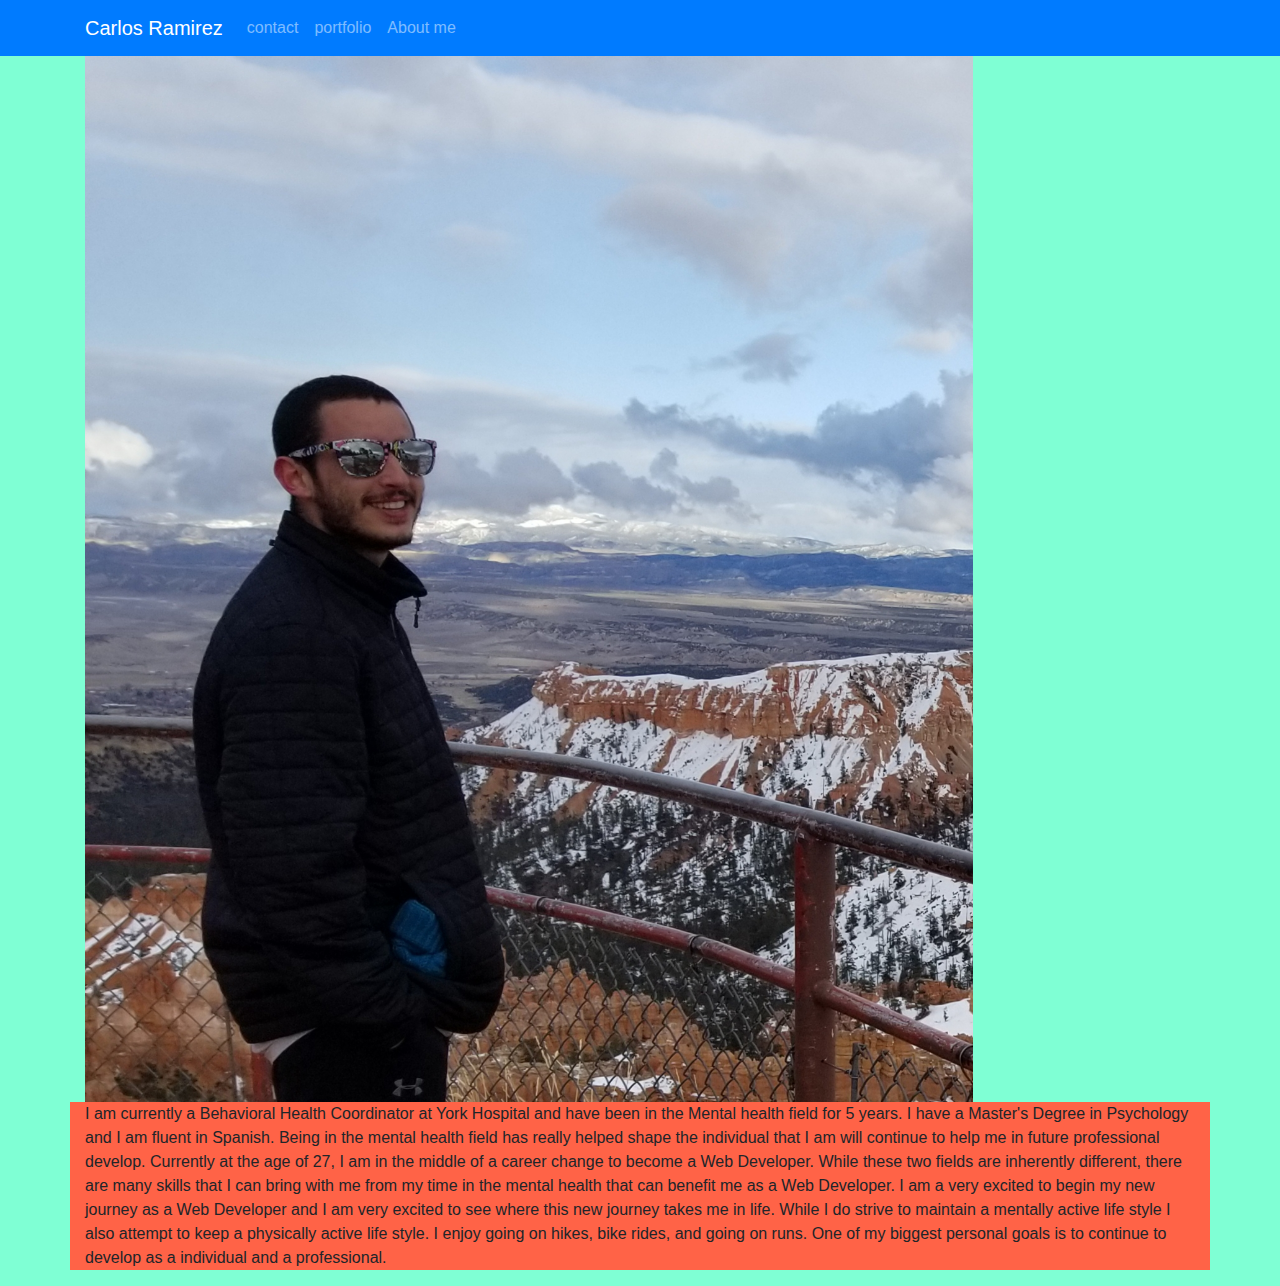
<file: index.html>
<!DOCTYPE html>
<html lang="en">

<head>
    <meta charset="UTF-8">
    <meta name="viewport" content="width=device-width, initial-scale=1.0">
    <link rel="stylesheet" href="https://stackpath.bootstrapcdn.com/bootstrap/4.5.2/css/bootstrap.min.css"
        integrity="sha384-JcKb8q3iqJ61gNV9KGb8thSsNjpSL0n8PARn9HuZOnIxN0hoP+VmmDGMN5t9UJ0Z" crossorigin="anonymous">
    <script src="https://code.jquery.com/jquery-3.5.1.slim.min.js"
        integrity="sha384-DfXdz2htPH0lsSSs5nCTpuj/zy4C+OGpamoFVy38MVBnE+IbbVYUew+OrCXaRkfj"
        crossorigin="anonymous"></script>
    <script src="https://cdn.jsdelivr.net/npm/popper.js@1.16.1/dist/umd/popper.min.js"
        integrity="sha384-9/reFTGAW83EW2RDu2S0VKaIzap3H66lZH81PoYlFhbGU+6BZp6G7niu735Sk7lN"
        crossorigin="anonymous"></script>
    <script src="https://stackpath.bootstrapcdn.com/bootstrap/4.5.2/js/bootstrap.min.js"
        integrity="sha384-B4gt1jrGC7Jh4AgTPSdUtOBvfO8shuf57BaghqFfPlYxofvL8/KUEfYiJOMMV+rV"
        crossorigin="anonymous"></script>
    <link rel="stylesheet" href="index.css" type="text/css">
    <title>About Me</title>
</head>

<body>

    <nav class="navbar navbar-expand-lg navbar-dark bg-primary">
        <section class="container-sm">
            <a class="navbar-brand" href="index.html" style=>Carlos Ramirez</a>
            <button class="navbar-toggler" type="button" data-toggle="collapse" data-target="#navbarNav"
                aria-controls="navbarNav" aria-expanded="false" aria-label="Toggle navigation">
                <span class="navbar-toggler-icon"></span>
            </button>
            <section class="collapse navbar-collapse" id="navbarNav">


                <ul id="navItem" class="navbar-nav" class="nav justify-content-end">

                    <li class="nav-item">

                        <a class="nav-link" href="contact.html">contact <span class="sr-only">(current)</span></a>
                    </li>
                    <li class="nav-item">
                        <a class="nav-link" href="portfolio.html">portfolio </a>
                    </li>
                    <li class="nav-item">
                        <a class="nav-link" href="index.html">About me </a>
                    </li>
                </ul>

            </section>
        </section>
    </nav>
    <section class="container-sm">
        <img src="20200903_093748.jpg" class="img-fluid" alt="Responsive image" width="80%" height="80%">
    </section>
    <article class="container-sm" style=background-color:tomato;>
        <p>I am currently a Behavioral Health Coordinator at York Hospital and have been in the Mental health field for
            5 years. I have a Master's Degree in Psychology and I am fluent in Spanish. Being in the mental health field
            has really helped shape the individual that I am will continue to help me in future professional develop.
            Currently at the age of 27, I am in the middle of a career change to become a Web Developer. While these two
            fields are inherently different, there are many skills that I can bring with me from my time in the mental
            health that can benefit me as a Web Developer. I am a very excited to begin my new journey as a Web
            Developer and I am very excited to see where this new journey takes me in life. While I do strive to
            maintain a mentally active life style I also attempt to keep a physically active life style. I enjoy going
            on hikes, bike rides, and going on runs. One of my biggest personal goals is to continue to develop as a
            individual and a professional.</p>
    </article>

</body>

</html>
</file>
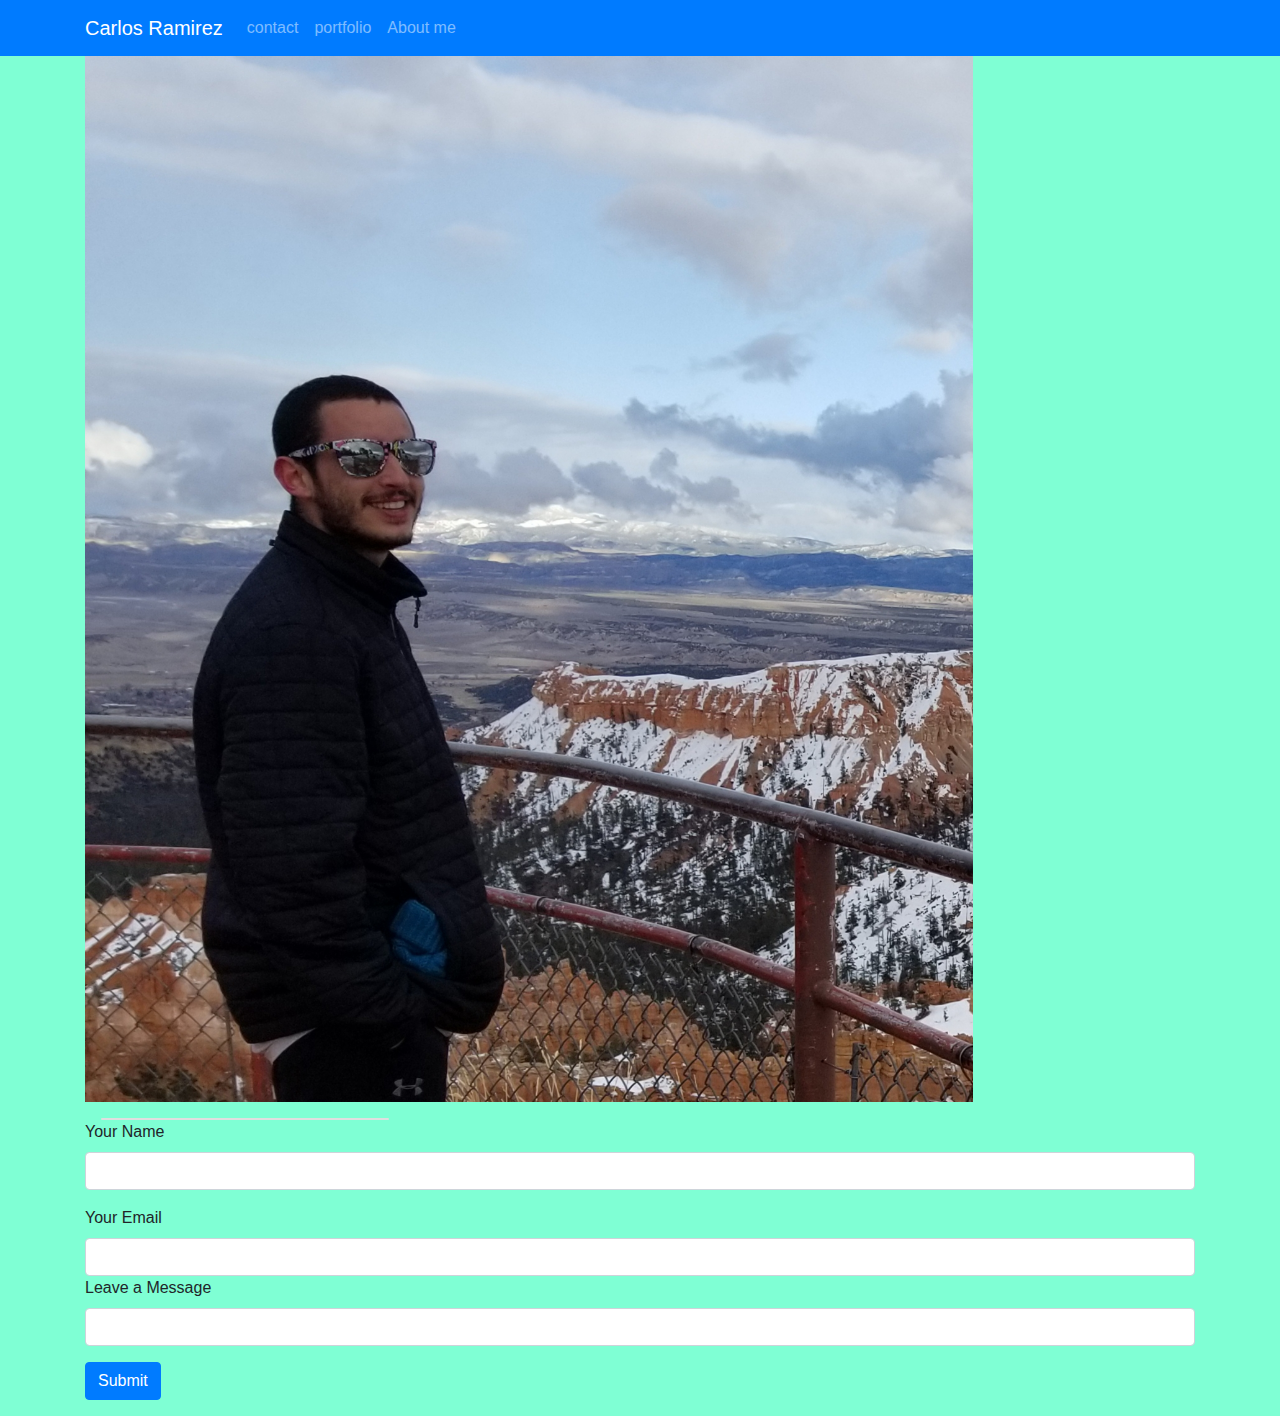
<file: contact.html>
<!DOCTYPE html>
<html lang="en">

<head>
    <meta charset="UTF-8">
    <meta name="viewport" content="width=device-width, initial-scale=1.0">
    <link rel="stylesheet" href="https://stackpath.bootstrapcdn.com/bootstrap/4.5.2/css/bootstrap.min.css"
        integrity="sha384-JcKb8q3iqJ61gNV9KGb8thSsNjpSL0n8PARn9HuZOnIxN0hoP+VmmDGMN5t9UJ0Z" crossorigin="anonymous">
    <script src="https://code.jquery.com/jquery-3.5.1.slim.min.js"
        integrity="sha384-DfXdz2htPH0lsSSs5nCTpuj/zy4C+OGpamoFVy38MVBnE+IbbVYUew+OrCXaRkfj"
        crossorigin="anonymous"></script>
    <script src="https://cdn.jsdelivr.net/npm/popper.js@1.16.1/dist/umd/popper.min.js"
        integrity="sha384-9/reFTGAW83EW2RDu2S0VKaIzap3H66lZH81PoYlFhbGU+6BZp6G7niu735Sk7lN"
        crossorigin="anonymous"></script>
    <script src="https://stackpath.bootstrapcdn.com/bootstrap/4.5.2/js/bootstrap.min.js"
        integrity="sha384-B4gt1jrGC7Jh4AgTPSdUtOBvfO8shuf57BaghqFfPlYxofvL8/KUEfYiJOMMV+rV"
        crossorigin="anonymous"></script>
    <link rel="stylesheet" href="index.css" type="text/css">
    <title>Contact</title>
</head>

<body>
    <nav class="navbar navbar-expand-lg navbar-dark bg-primary">

        <section class="container-sm">
            <a class="navbar-brand" href="index.html">Carlos Ramirez</a>
            <button class="navbar-toggler" type="button" data-toggle="collapse" data-target="#navbarNav"
                aria-controls="navbarNav" aria-expanded="false" aria-label="Toggle navigation">
                <span class="navbar-toggler-icon"></span>
            </button>
            <section class="collapse navbar-collapse" id="navbarNav">


                <ul id="navItem" class="navbar-nav" class="nav justify-content-end">

                    <li class="nav-item">

                        <a class="nav-link" href="contact.html">contact <span class="sr-only">(current)</span></a>
                    </li>
                    <li class="nav-item">
                        <a class="nav-link" href="portfolio.html">portfolio </a>
                    </li>
                    <li class="nav-item">
                        <a class="nav-link" href="index.html">About me </a>
                    </li>
                </ul>
            </section>
        </section>
    </nav>

    <section class="container-sm">
        <img src="20200903_093748.jpg" class="img-fluid" alt="Responsive image" width="80%" height="80%">
    </section>
    <form class="container-sm">
        <section class="card mt-3 ml-3" style="width: 18rem;"></section>
        <section class="form-group">
            <label for="name">Your Name</label>
            <input type="name" class="form-control" id="name">
        </section>
        <section class="form-group">
            <label for="yourEmail">Your Email </label>
            <input type="email" class="form-control" id="yourEmail" aria-describedby="emailHelp">


            <section class="form-group">
                <label for="Message">Leave a Message</label>
                <input type="message" class="form-control" id="exampleInputPassword1">
            </section>
            <button type="submit" class="btn btn-primary">Submit</button>
    </form>
</body>

</html>
</file>
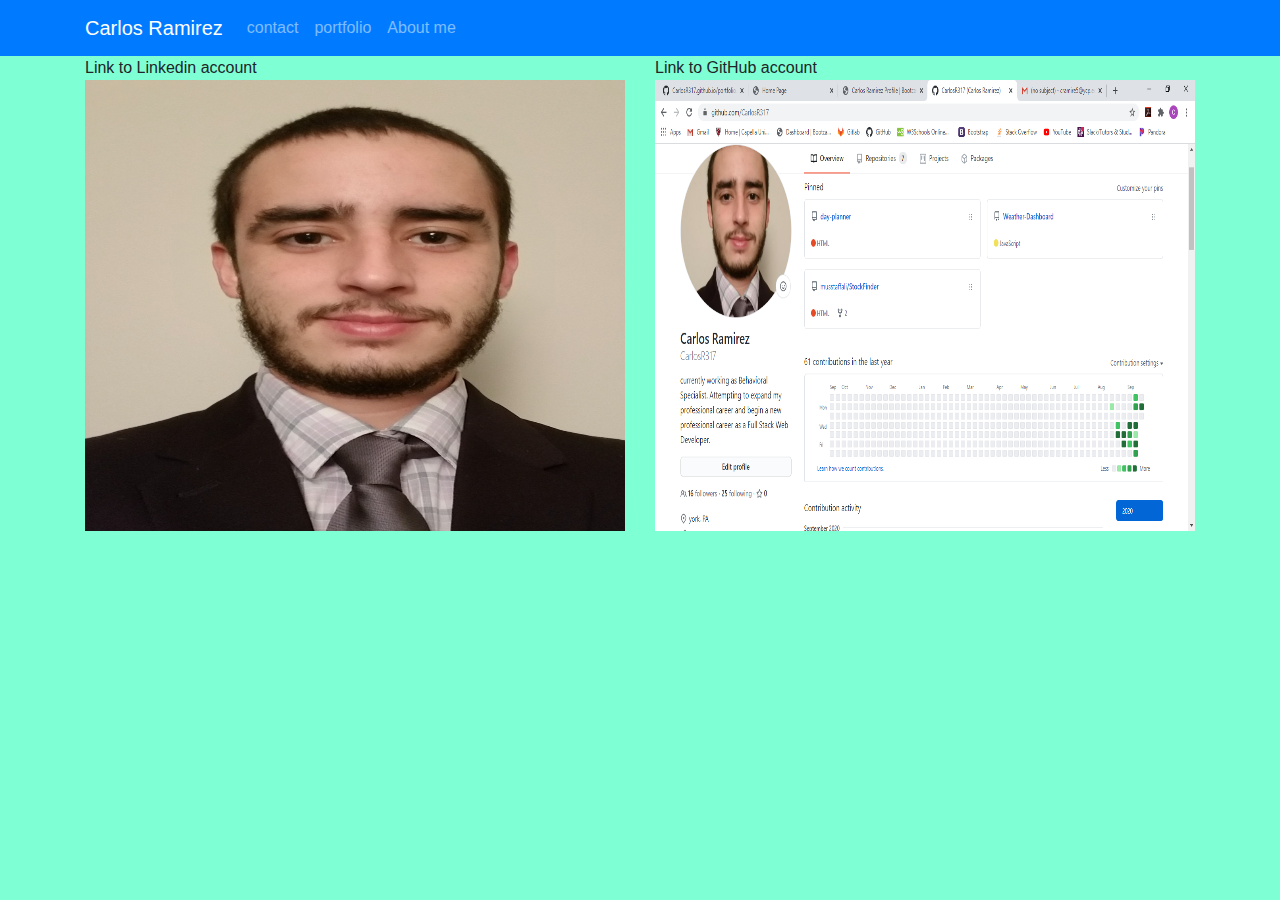
<file: portfolio.html>
<!DOCTYPE html>
<html lang="en">

<head>
    <meta charset="UTF-8">
    <meta name="viewport" content="width=device-width, initial-scale=1.0">
    <link rel="stylesheet" href="https://stackpath.bootstrapcdn.com/bootstrap/4.5.2/css/bootstrap.min.css"
        integrity="sha384-JcKb8q3iqJ61gNV9KGb8thSsNjpSL0n8PARn9HuZOnIxN0hoP+VmmDGMN5t9UJ0Z" crossorigin="anonymous">
    <script src="https://code.jquery.com/jquery-3.5.1.slim.min.js"
        integrity="sha384-DfXdz2htPH0lsSSs5nCTpuj/zy4C+OGpamoFVy38MVBnE+IbbVYUew+OrCXaRkfj"
        crossorigin="anonymous"></script>
    <script src="https://cdn.jsdelivr.net/npm/popper.js@1.16.1/dist/umd/popper.min.js"
        integrity="sha384-9/reFTGAW83EW2RDu2S0VKaIzap3H66lZH81PoYlFhbGU+6BZp6G7niu735Sk7lN"
        crossorigin="anonymous"></script>
    <script src="https://stackpath.bootstrapcdn.com/bootstrap/4.5.2/js/bootstrap.min.js"
        integrity="sha384-B4gt1jrGC7Jh4AgTPSdUtOBvfO8shuf57BaghqFfPlYxofvL8/KUEfYiJOMMV+rV"
        crossorigin="anonymous"></script>
    <link rel="stylesheet" href="index.css" type="text/css">
    <title>portfolio</title>
</head>

<body>
    <nav class="navbar navbar-expand-lg navbar-dark bg-primary">

        <section class="container-sm">
            <a class="navbar-brand" href="index.html">Carlos Ramirez</a>
            <button class="navbar-toggler" type="button" data-toggle="collapse" data-target="#navbarNav"
                aria-controls="navbarNav" aria-expanded="false" aria-label="Toggle navigation">
                <span class="navbar-toggler-icon"></span>
            </button>
            <section class="collapse navbar-collapse" id="navbarNav">


                <ul id="navItem" class="navbar-nav" class="nav justify-content-end">


                    <li class="nav-item">

                        <a class="nav-link" href="contact.html">contact <span class="sr-only">(current)</span></a>
                    </li>
                    <li class="nav-item">
                        <a class="nav-link" href="portfolio.html">portfolio </a>
                    </li>
                    <li class="nav-item">
                        <a class="nav-link" href="index.html">About me </a>
                    </li>
                </ul>
            </section>
        </section>
    </nav>

    <table style="width: 100%">
        <div class="container">
            <div class="row">
                <div class="col-sm">Link to Linkedin account
                    <a href="https://linkedin.com/in/carlos-ramirez-600891126.com/" target="_blank">
                        <img id="picture" src="20200922_000404 (2).jpg" class="img-fluid" alt="Professional picture of Carlos Ramirez" style="width:100%">
                    </a>
                </div>
                <div class="col-sm">Link to GitHub account
                    <a href="https://github.com/CarlosR317" target="_blank">
                    <img id="gitHub" src="Capture.PNG" class="img-fluid" alt="GitHub snap" style="width:100%">  </a>
                </div>
            </div>
            <div class="row">
                <div class="col-sm"></div>
                <div class="col-sm"></div>
            </div>
            <div class="row">
                <div class="col-sm"></div>
                <div class="col-sm"></div>
            </div>
        </div>
    </table>
</body>

</html>
</file>
<file: index.css>
body {
    background-color:aquamarine;
}
ul {
    float: right;
}

#picture{
    width: 60%; 
    height: 60%;
}
#gitHub {
    width: 60%;
    height: 60%;
}
</file>
